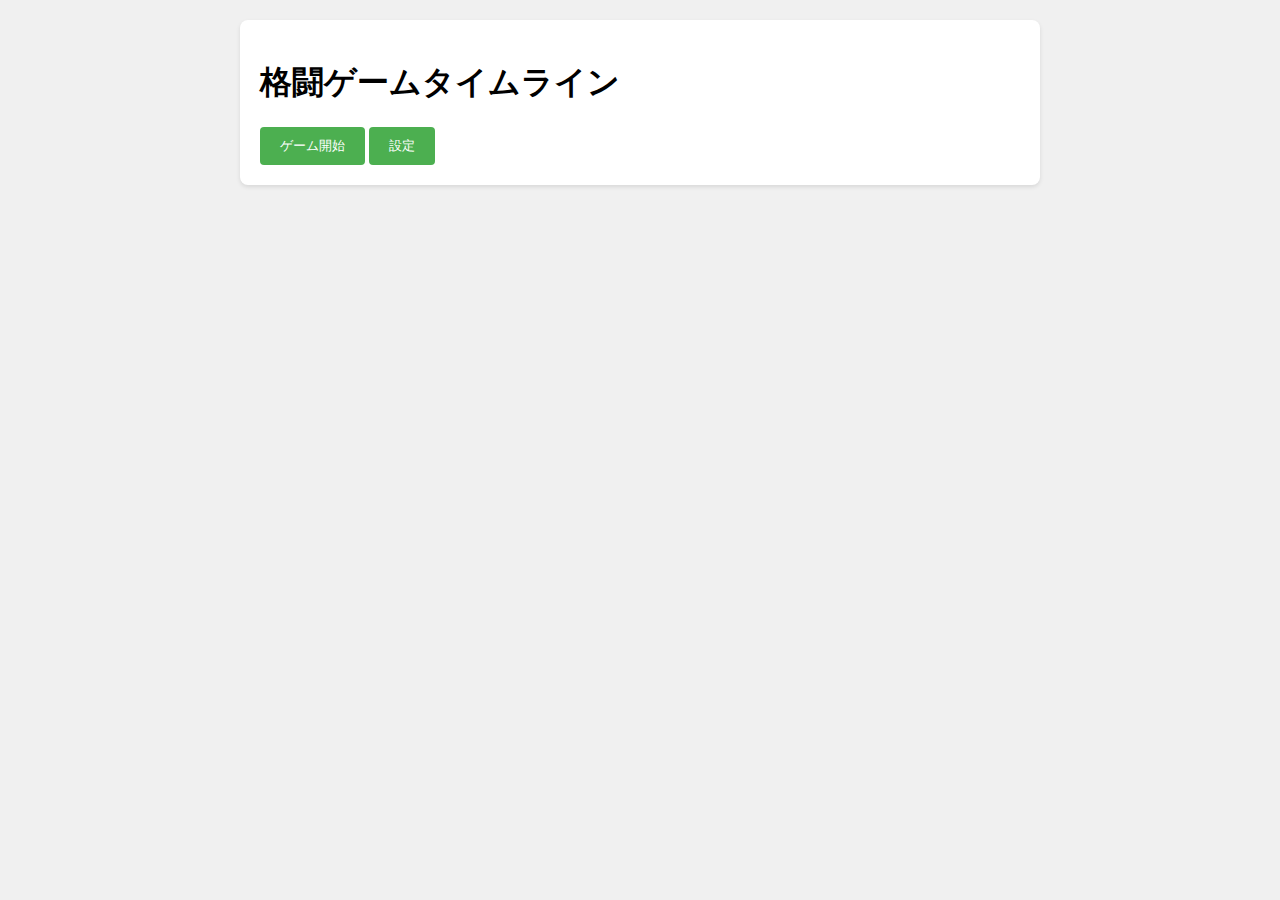
<file: index.html>
<!DOCTYPE html>
<html lang="ja">
<head>
    <meta charset="UTF-8">
    <title>格闘ゲームタイムライン</title>
    <link rel="stylesheet" href="style.css">
</head>
<body>
    <div class="container">
        <h1>格闘ゲームタイムライン</h1>
        <button onclick="goToCharacterSelect()">ゲーム開始</button>
        <button onclick="goToSettings()">設定</button>
    </div>
    <script src="script.js"></script>
</body>
</html>
</file>
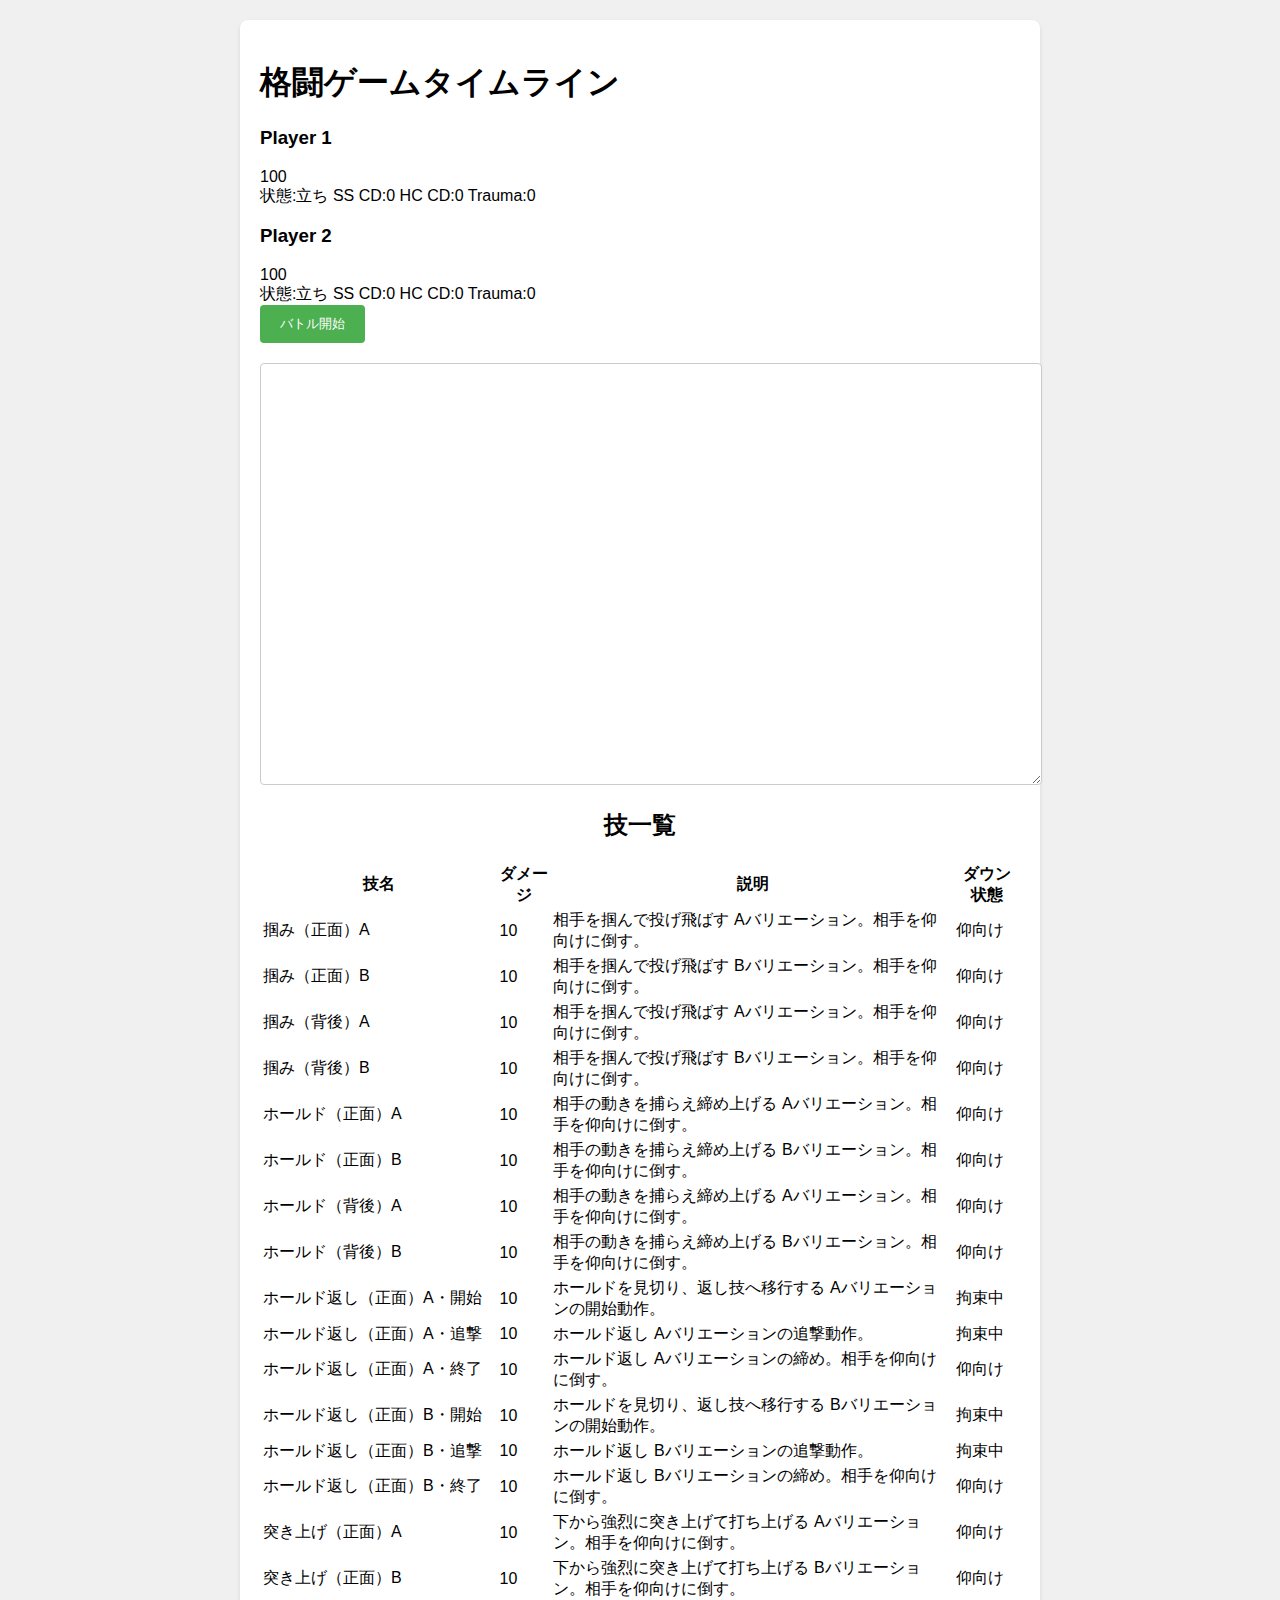
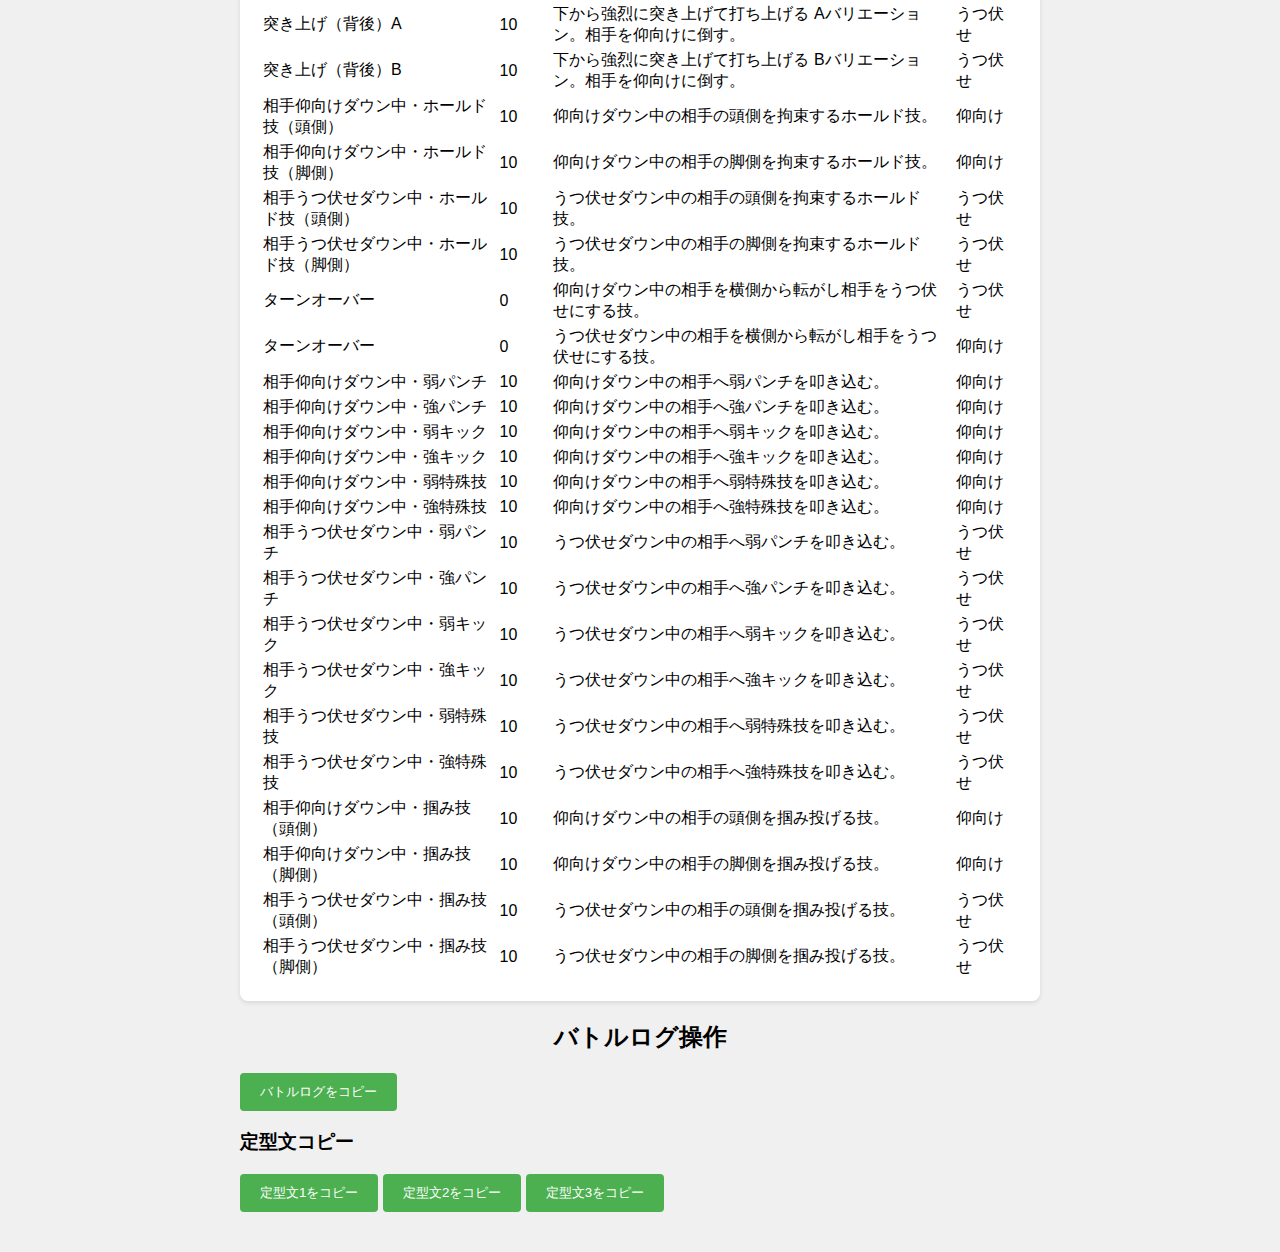
<file: battle.html>
<!DOCTYPE html>
<html lang="ja">
<head>
    <meta charset="UTF-8">
    <title>格闘ゲームタイムライン</title>
    <link rel="stylesheet" href="style.css">
</head>
<body>
    <div class="container">
        <h1 id="battleTitle">格闘ゲームタイムライン</h1>
        <div class="battle-ui">
            <div class="player-ui" id="p1Ui">
                <h3 id="battlePlayer1"></h3>
                <div class="hp-text" id="p1HpText">100</div>
                <div class="hp-bar"><div id="p1HpFill" class="hp-fill"></div></div>
                <div class="status">
                    <span>状態:<span id="p1State">立ち</span></span>
                    <span>SS CD:<span id="p1SidestepCd">0</span></span>
                    <span>HC CD:<span id="p1HoldCounterCd">0</span></span>
                    <span>Trauma:<span id="p1Trauma">0</span></span>
                </div>
                <div class="command-buttons" id="p1Commands"></div>
                <div class="down-command-buttons" id="p1DownCommands"></div>
            </div>
            <div class="player-ui" id="p2Ui">
                <h3 id="battlePlayer2"></h3>
                <div class="hp-text" id="p2HpText">100</div>
                <div class="hp-bar"><div id="p2HpFill" class="hp-fill"></div></div>
                <div class="status">
                    <span>状態:<span id="p2State">立ち</span></span>
                    <span>SS CD:<span id="p2SidestepCd">0</span></span>
                    <span>HC CD:<span id="p2HoldCounterCd">0</span></span>
                    <span>Trauma:<span id="p2Trauma">0</span></span>
                </div>
                <div class="command-buttons" id="p2Commands"></div>
                <div class="down-command-buttons" id="p2DownCommands"></div>
            </div>
        </div>
        <button id="startBattleButton" onclick="startBattle()">バトル開始</button>
        <textarea id="battleLog" class="battle-log" readonly></textarea>
        <button id="returnButton" onclick="backToSelect()" style="display:none;">キャラクターセレクトに戻る</button>
        <div class="technique-list">
            <h2 id="techListTitle">技一覧</h2>
            <table>
                <thead>
                    <tr>
                        <th id="techHeaderName">技名</th>
                        <th id="techHeaderDamage">ダメージ</th>
                        <th id="techHeaderDescription">説明</th>
                        <th id="techHeaderDownState">ダウン状態</th>
                    </tr>
                </thead>
                <tbody id="techTableBody"></tbody>
            </table>
        </div>
    </div>
    <div class="input-section">
        <h2 id="logSectionTitle">バトルログ操作</h2>
        <button id="copyLogButton" onclick="copyBattleLog()">バトルログをコピー</button>
        
        <h3 id="templateCopyTitle">定型文コピー</h3>
        <button id="templateCopy1" onclick="copyTemplateText(1)">定型文1をコピー</button>
        <button id="templateCopy2" onclick="copyTemplateText(2)">定型文2をコピー</button>
        <button id="templateCopy3" onclick="copyTemplateText(3)">定型文3をコピー</button>
  </div>
  <script src="script.js"></script>
</body>
</html>
</file>
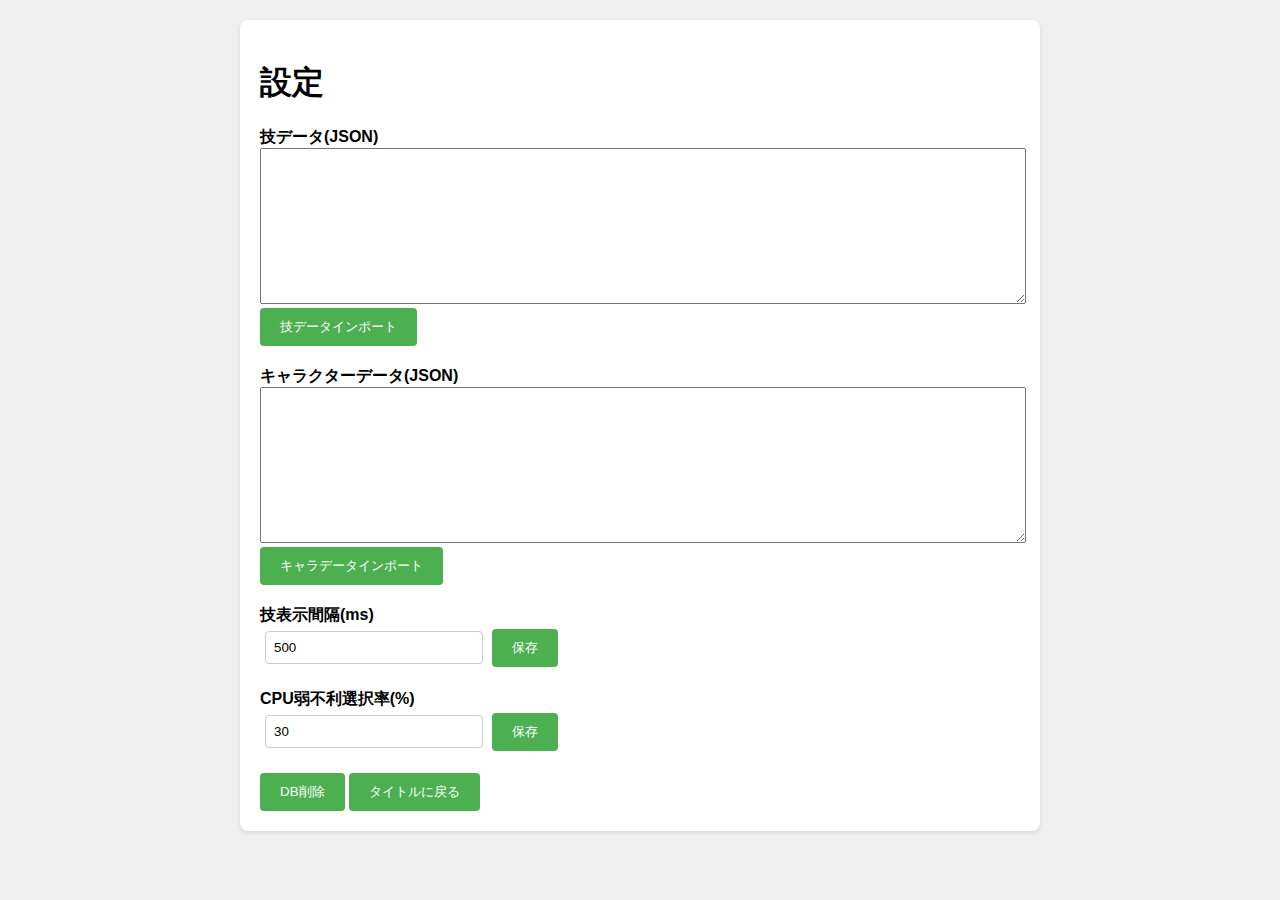
<file: settings.html>
<!DOCTYPE html>
<html lang="ja">
<head>
    <meta charset="UTF-8">
    <title>設定</title>
    <link rel="stylesheet" href="style.css">
</head>
<body>
    <div class="container">
        <h1>設定</h1>
        <div class="input-section">
            <label for="techniqueJson">技データ(JSON)</label>
            <textarea id="techniqueJson" rows="10" style="width:100%;"></textarea>
            <button onclick="importTechniques()">技データインポート</button>
        </div>
        <div class="input-section">
            <label for="characterJson">キャラクターデータ(JSON)</label>
            <textarea id="characterJson" rows="10" style="width:100%;"></textarea>
            <button onclick="importCharacters()">キャラデータインポート</button>
        </div>
        <div class="input-section">
            <label for="delayInput">技表示間隔(ms)</label>
            <input id="delayInput" type="number" min="0">
            <button onclick="saveDelay()">保存</button>
        </div>
        <div class="input-section">
            <label for="cpuWeakRateInput">CPU弱不利選択率(%)</label>
            <input id="cpuWeakRateInput" type="number" min="0" max="100">
            <button onclick="saveCpuWeakRate()">保存</button>
        </div>
        <button onclick="deleteDatabase()">DB削除</button>
        <button onclick="backToTitle()">タイトルに戻る</button>
    </div>
    <script src="script.js"></script>
</body>
</html>
</file>
<file: style.css>
body {
            font-family: 'Arial', sans-serif;
            max-width: 800px;
            margin: 0 auto;
            padding: 20px;
            background-color: #f0f0f0;
        }
        .container {
            background-color: white;
            padding: 20px;
            border-radius: 8px;
            box-shadow: 0 2px 4px rgba(0,0,0,0.1);
        }
        .input-section {
            margin-bottom: 20px;
        }
        .input-section input {
            padding: 8px;
            margin: 5px;
            width: 200px;
        }
        .battle-log {
            width: 100%;
            height: 400px;
            margin-top: 20px;
            padding: 10px;
            border: 1px solid #ccc;
            border-radius: 4px;
            resize: vertical;
        }
        button {
            padding: 10px 20px;
            background-color: #4CAF50;
            color: white;
            border: none;
            border-radius: 4px;
            cursor: pointer;
        }
        button:hover {
            background-color: #45a049;
        }
				.character-container {
    display: flex;
    justify-content: space-between;
    gap: 20px;
    margin: 20px 0;
}

.player-section {
    flex: 1;
    background-color: #f9f9f9;
    padding: 20px;
    border-radius: 8px;
    box-shadow: 0 2px 4px rgba(0, 0, 0, 0.1);
}

h2 {
    text-align: center;
}

label {
    display: block;
    margin-top: 10px;
    font-weight: bold;
}

input,
select {
    width: 100%;
    padding: 8px;
    margin-top: 5px;
    border: 1px solid #ccc;
    border-radius: 4px;
}

img {
    display: block;
    margin: 10px auto;
    border-radius: 8px;
    box-shadow: 0 2px 4px rgba(0, 0, 0, 0.2);
}

@media (max-width: 768px) {
    .character-container {
        flex-direction: column;
    }

    .player-section {
        margin-bottom: 20px;
    }
}

#returnButton {
    margin-top: 10px;
}
</file>
